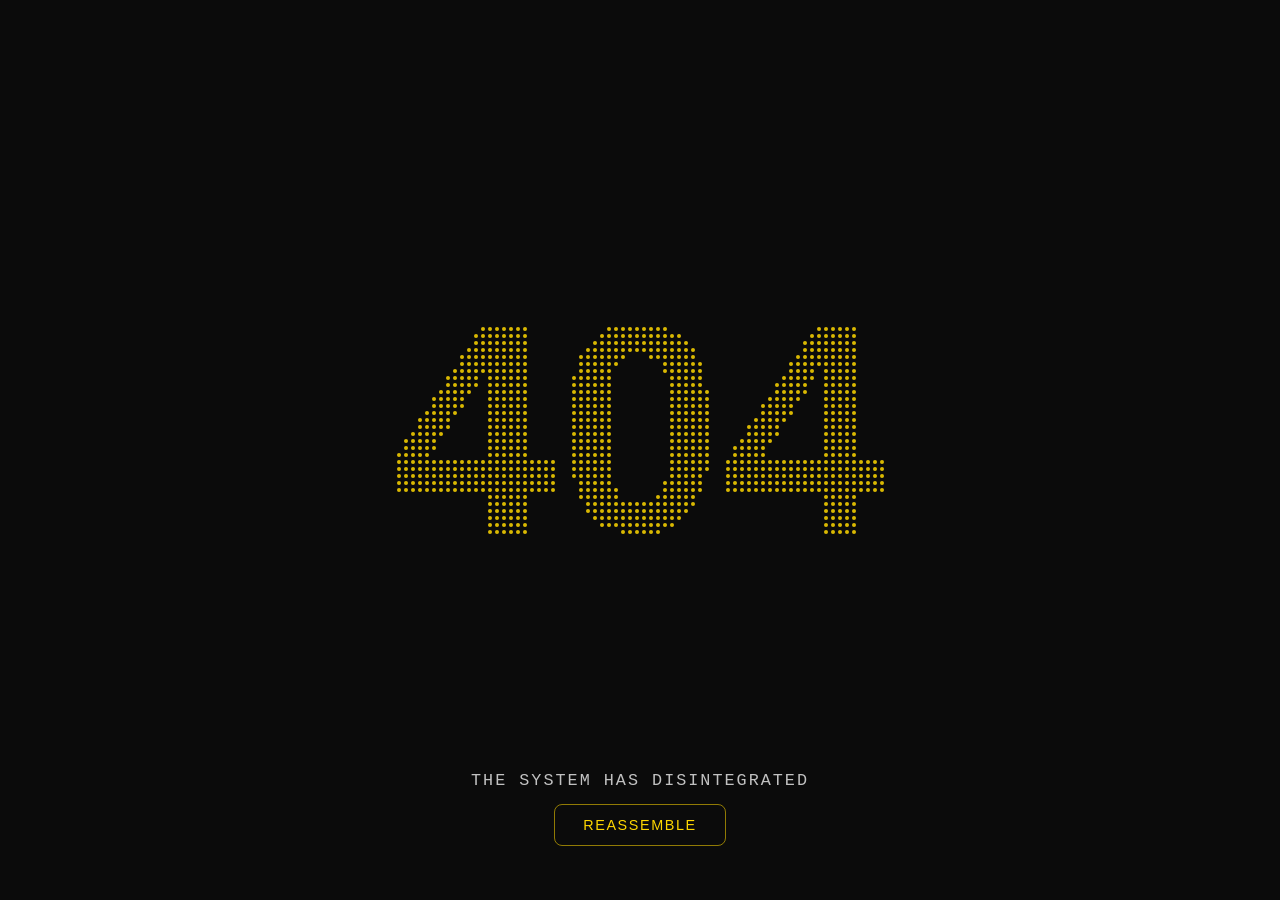
<file: index.html>
<!-- 
© 2026 Not Found Pages · 404-particle-reassembly-classic
Released under the MIT License

Repository → https://github.com/notfoundpages/404-particle-reassembly-classic
Live Preview → https://notfoundpages.github.io/404-particle-reassembly-classic

Discover the full collection → https://notfoundpages.github.io
-->

<!DOCTYPE html>
<html lang="en">

<head>
  <!-- Character Encoding & Viewport -->
  <meta charset="UTF-8">
  <meta name="viewport" content="width=device-width, initial-scale=1.0">
  <meta http-equiv="X-UA-Compatible" content="IE=edge">

  <!-- Primary Meta Tags -->
  <title>404-particle-reassembly-classic • notfoundpages</title>
  <meta name="title" content="404-particle-reassembly-classic ~ notfoundpages">
  <meta name="description"
    content="An interactive particle-based 404 error page where the 404 message disintegrates and reassembles around your cursor. Featuring glowing particles, smooth motion, and a minimal dark interface built with pure HTML, CSS & JavaScript.">
  <meta name="keywords"
    content="404 page, 404 error page, particle 404 page, particle animation, particle effect, interactive 404, animated 404 page, reassemble animation, disintegrating particles, interactive error page, JavaScript particles, HTML CSS JavaScript, creative 404 page, custom 404 page, responsive 404 page, developer 404 page, dark 404 page, minimalist 404 page, notfoundpages, Not Found Pages, NOT FOUND PAGES, NotFoundPages">
  <meta name="author" content="Not Found Pages">
  <meta name="robots" content="index, follow">
  <meta name="language" content="English">

  <!-- Open Graph / Facebook Meta Tags -->
  <meta property="og:type" content="website">
  <meta property="og:url" content="https://notfoundpages.github.io/404-particle-reassembly-classic/">
  <meta property="og:title" content="404-particle-reassembly-classic • notfoundpages">
  <meta property="og:description"
    content="An interactive particle-based 404 page where the error message disintegrates and reassembles around your cursor. Built with pure HTML, CSS & JavaScript.">
  <meta property="og:image"
    content="https://notfoundpages.github.io/404-particle-reassembly-classic/assets/previews/open-graph.png">
  <meta property="og:site_name" content="Not Found Pages">

  <!-- Twitter / X Meta Tags -->
  <meta name="twitter:card" content="summary_large_image">
  <meta name="twitter:url" content="https://notfoundpages.github.io/404-particle-reassembly-classic/">
  <meta name="twitter:title" content="404-particle-reassembly-classic • notfoundpages">
  <meta name="twitter:description"
    content="An interactive particle-based 404 page where the error message disintegrates and reassembles around your cursor. Built with pure HTML, CSS & JavaScript.">
  <meta name="twitter:image"
    content="https://notfoundpages.github.io/404-particle-reassembly-classic/assets/previews/open-graph.png">

  <!-- Canonical URL -->
  <link rel="canonical" href="https://notfoundpages.github.io/404-particle-reassembly-classic/">

  <!-- Structured Data (JSON-LD) -->
  <script type="application/ld+json">
  {
    "@context": "https://schema.org",
    "@type": "WebPage",
    "name": "404-particle-reassembly-classic",
    "description": "An interactive particle-based 404 error page where the 404 message disintegrates and reassembles around your cursor. Built with pure HTML, CSS and JavaScript.",
    "url": "https://notfoundpages.github.io/404-particle-reassembly-classic/",
    "creator": {
      "@type": "Organization",
      "name": "Not Found Pages",
      "url": "https://github.com/notfoundpages"
    }, 
    "isPartOf": {
      "@type": "WebSite",
      "name": "Not Found Pages",
      "url": "https://notfoundpages.github.io/"
    },
    "applicationCategory": "WebApplication",
    "operatingSystem": "Any"
  }
  </script>

  <link rel="stylesheet" href="style.css">
</head>

<body>

  <canvas id="canvas1" aria-hidden="true"></canvas>

  <div class="ui-layer" role="region" aria-label="Page actions">
    <div class="message">The system has disintegrated</div>
    <button id="reassembleBtn" class="btn" aria-label="Reassemble and return Home">Reassemble</button>
  </div>
  <script src="script.js"></script>
</body>

</html>
</file>
<file: style.css>
/* 
© 2026 Not Found Pages · 404-particle-reassembly-classic
Released under the MIT License

Repository → https://github.com/notfoundpages/404-particle-reassembly-classic
Live Preview → https://notfoundpages.github.io/404-particle-reassembly-classic

Discover the full collection → https://notfoundpages.github.io
*/

:root {
  --bg: #0b0b0b;
  --gold: 255, 215, 0
}

html,
body {
  height: 100%;
}

body {
  margin: 0;
  padding: 0;
  background: var(--bg);
  overflow: hidden;
  font-family: 'Courier New', Courier, monospace;
  -webkit-font-smoothing: antialiased;
  -moz-osx-font-smoothing: grayscale;
}

/* full-bleed canvas sized via JS (keeps CSS size stable) */
canvas {
  display: block;
  position: absolute;
  inset: 0;
  width: 100%;
  height: 100%;
  z-index: 1;
}

/* UI sits on top and centers reliably */
.ui-layer {
  position: absolute;
  left: 50%;
  transform: translateX(-50%);
  bottom: clamp(28px, 6vh, 64px);
  max-width: 100%;
  padding: 0 12px;
  text-align: center;
  z-index: 10;
  pointer-events: none;
  /* let canvas handle pointer unless child opts-in */
}

.message {
  color: rgba(255, 255, 255, 0.75);
  font-size: 1.05rem;
  margin: 0 0 14px 0;
  letter-spacing: 2px;
  text-transform: uppercase;
  user-select: none;
}

/* Use a real button for accessibility; allow pointer events */
.btn {
  pointer-events: auto;
  display: inline-block;
  padding: 12px 28px;
  border: 1px solid rgba(var(--gold), 0.55);
  color: rgb(var(--gold));
  background: transparent;
  text-decoration: none;
  text-transform: uppercase;
  font-size: 0.9rem;
  transition: transform 180ms ease, box-shadow 180ms ease, background 180ms ease;
  letter-spacing: 1.6px;
  border-radius: 8px;
  cursor: pointer;
}

.btn:focus {
  outline: 2px solid rgba(var(--gold), 0.25);
  outline-offset: 4px
}

.btn:hover {
  background: rgb(var(--gold));
  color: #000;
  box-shadow: 0 6px 30px rgba(var(--gold), 0.18);
  transform: translateY(-2px);
}

@media (max-width:420px) {
  .message {
    font-size: 0.95rem
  }

  .btn {
    width: 100%;
    padding: 12px 20px
  }
}
</file>
